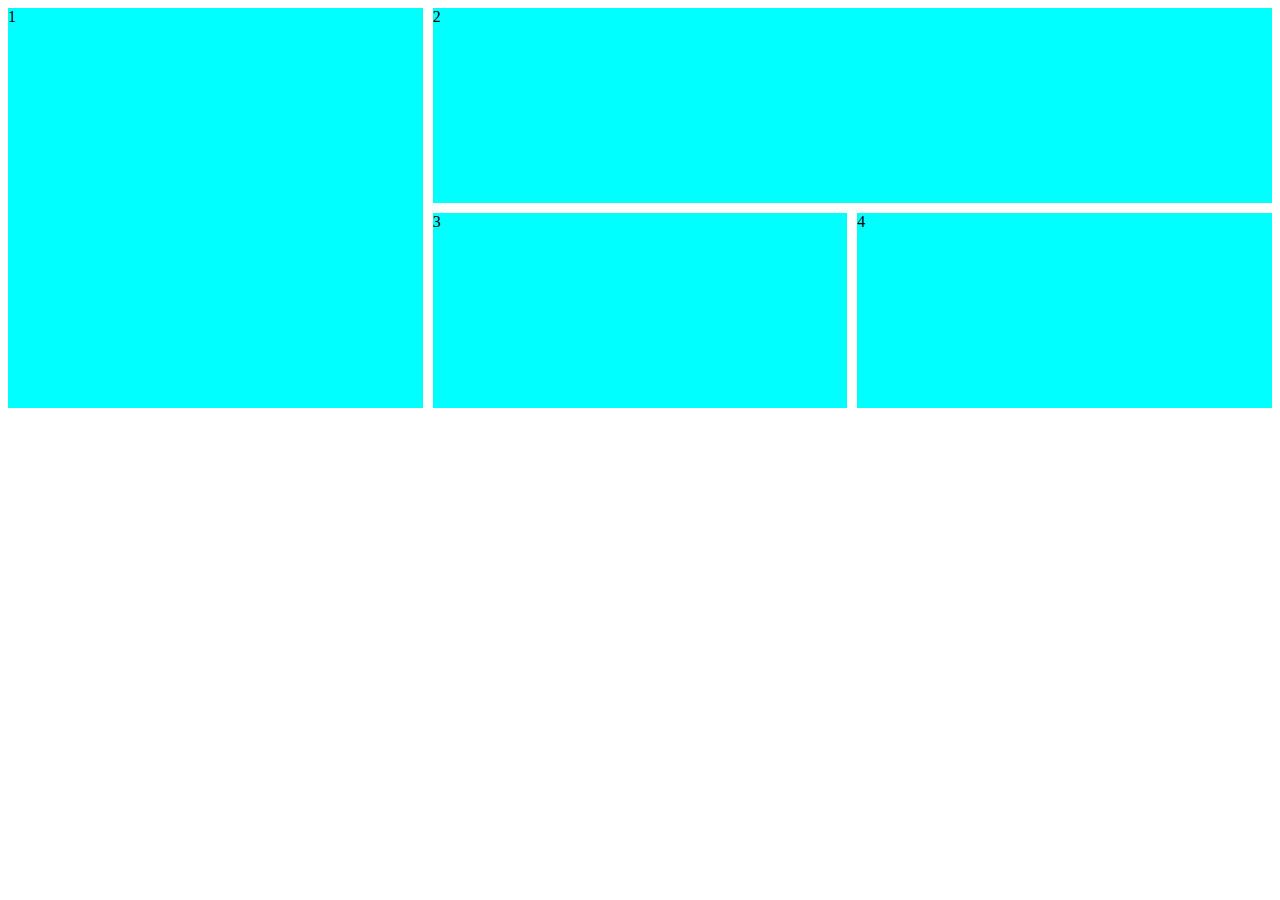
<file: index.html>
<!DOCTYPE html>
<html lang="en">
<head>
    <meta charset="UTF-8">
    <meta name="viewport" content="width=device-width, initial-scale=1.0">
    <title>Document</title>
    <style>
        .container{
            display: grid;
            grid-template-columns: 2fr, 1fr, 1fr;

            grid-template-rows: 1fr, 1fr;
            gap: 10px;
            /* width: 50%; */
            height: 400px;
        }
    .one{
        grid-row: 1 / 3;
        grid-column: 1 / 2;
    }
    .two{
        grid-column: 2 / 4;
    }
        .container div{
            background-color: aqua;
        }
    </style>
</head>
<body>
    <div class="container">
        <div class="one">1</div>
        <div class="two">2</div>
        <div class="three">3</div>
        <div class="four">4</div>
    </div>
</body>
</html>
</file>
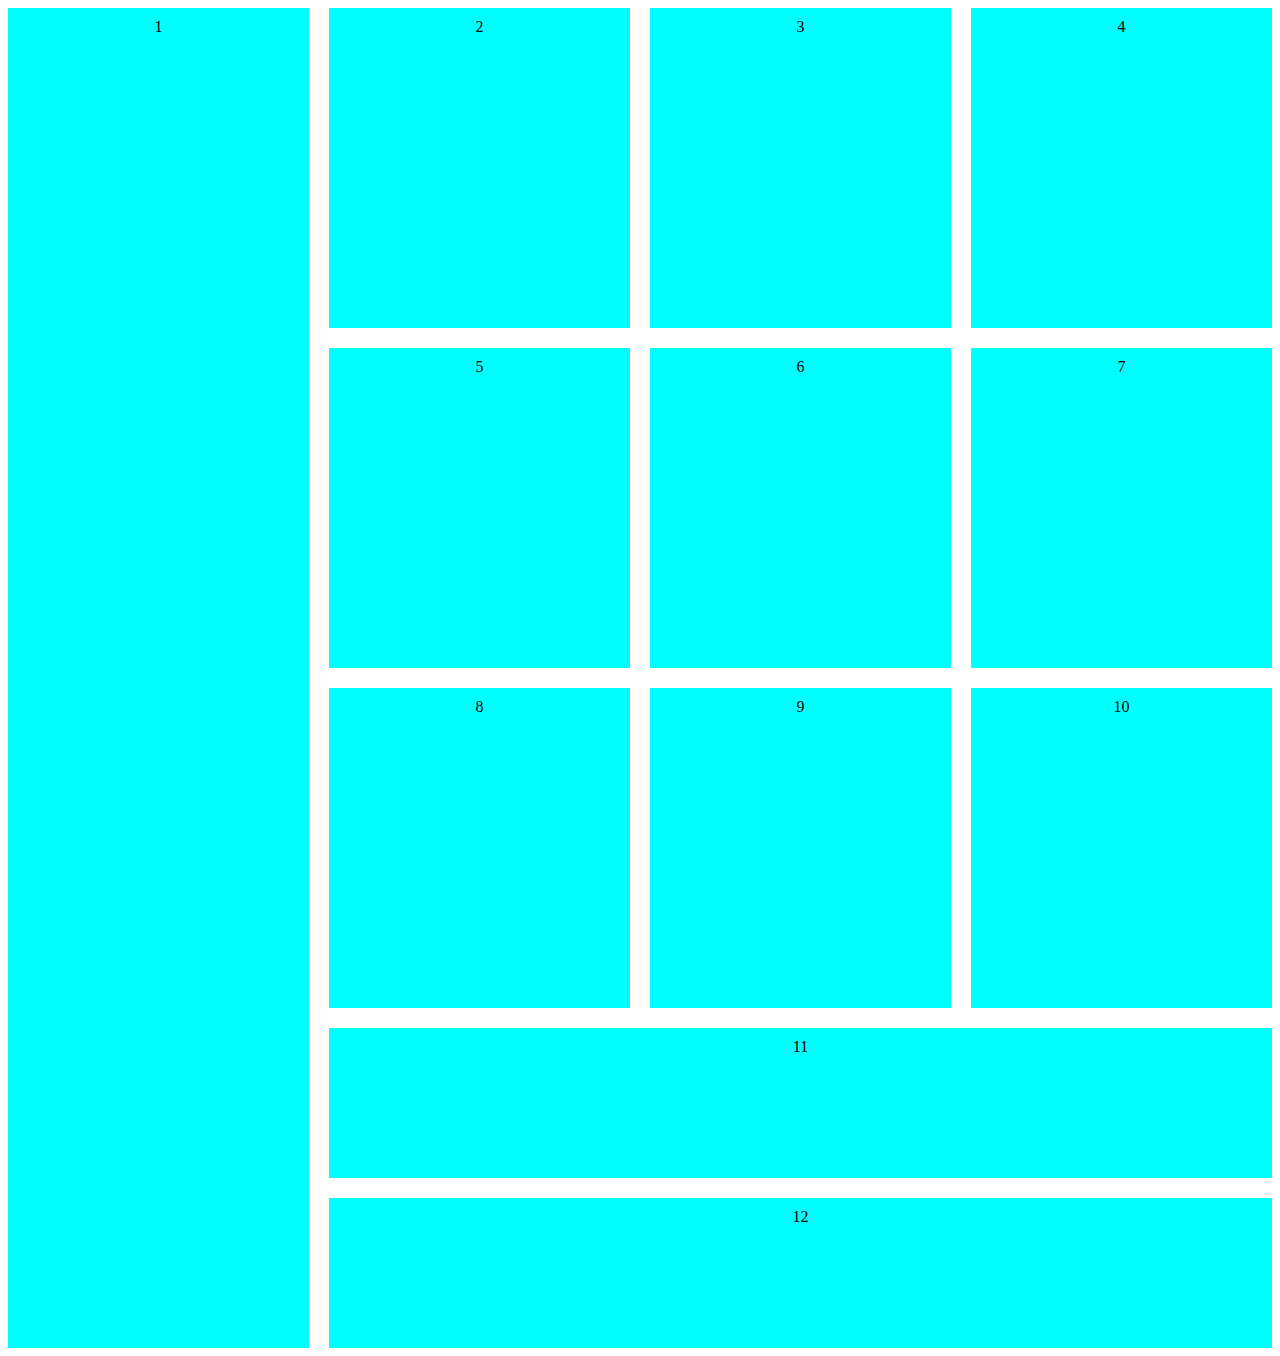
<file: box-grid.html>
<!DOCTYPE html>
<html lang="en">
<head>
    <meta charset="UTF-8">
    <meta name="viewport" content="width=device-width, initial-scale=1.0">
    <title>Box Grid</title>
    <style>
        .container{
            display: grid;
            gap: 20px;
            grid-template-columns: repeat(8, 1fr);
            grid-template-rows: repeat(8, 150px);
            text-align: center;
        }
        .box{
            background-color: aqua;
            padding: 10px;
        }
        .box-2{
            grid-column: span 2;
            grid-row: span 2;
        }
        .box-1{
            grid-column: span 2;
            grid-row: span 8;
        }
        .box-11-12{
            grid-column: span 6;
            grid-row: span 1;
        }

        /* Responsive */
        /* 1-item */
         /* @media screen and (max-width: 576px) {
             .container{
            grid-template-columns: 1fr;
            grid-template-rows: auto;
        }
        .box, .box-1, .box-2, .box-11-12{
            grid-column: span 1;
            grid-row: auto;
            height: 150px;
        }
        } */

        /* 2-items */
         @media screen and (max-width: 576px) {
             .container{
            grid-template-columns: repeat(2, 1fr);
            grid-template-rows: 1fr, 150px;
        }
        .box, .box-1, .box-2, .box-11-12{
            grid-column: span 1;
            grid-row: auto;
        }
        }
    </style>
</head>
<body>
    <div class="container">
        <div class="box box-1">1</div>
        <div class="box box-2">2</div>
        <div class="box box-2">3</div>
        <div class="box box-2">4</div>
        <div class="box box-2">5</div>
        <div class="box box-2">6</div>
        <div class="box box-2">7</div>
        <div class="box box-2">8</div>
        <div class="box box-2">9</div>
        <div class="box box-2">10</div>
        <div class="box box-11-12">11</div>
        <div class="box box-11-12">12</div>
    </div>
</body>
</html>
</file>
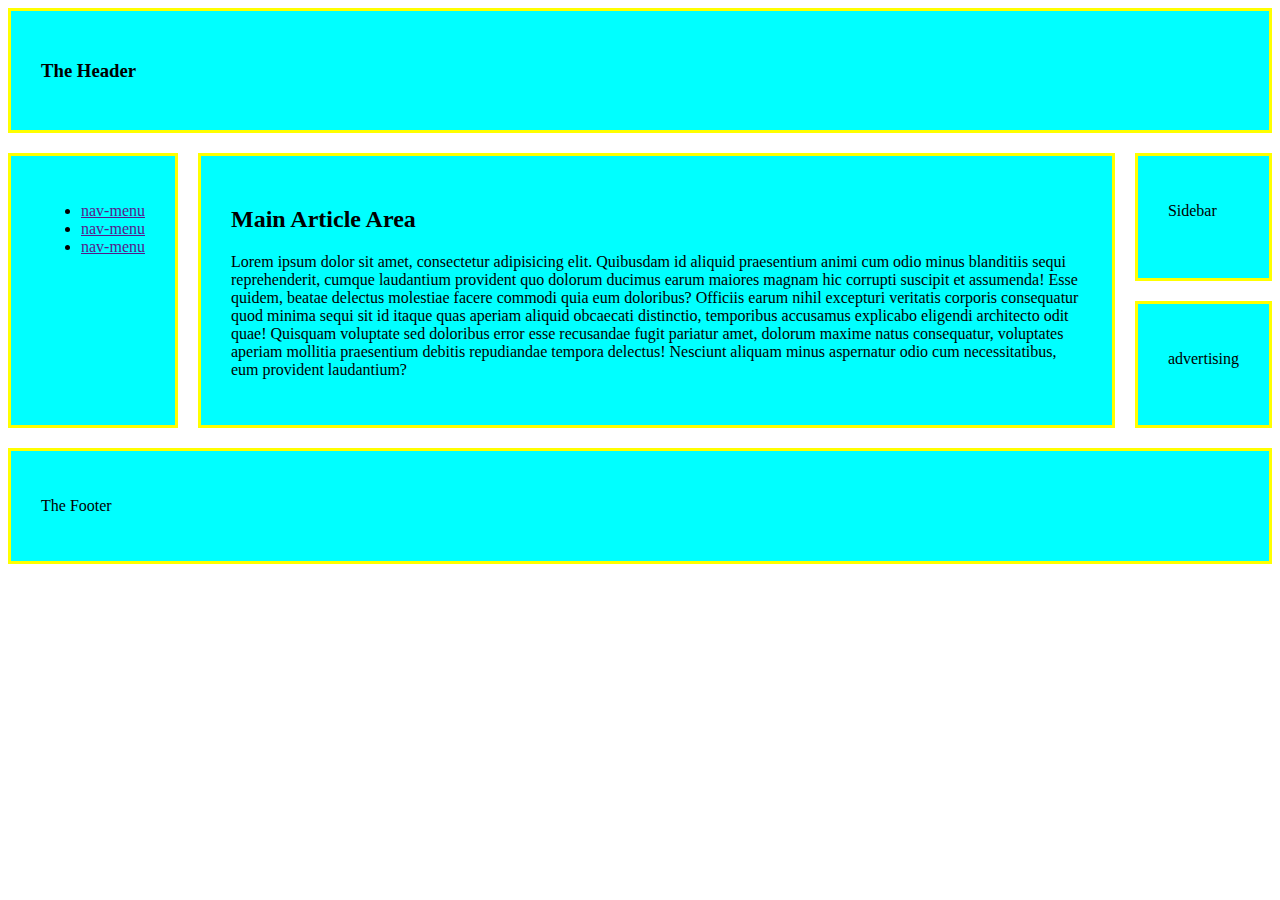
<file: grid-area.html>
<!DOCTYPE html>
<html lang="en">
<head>
    <meta charset="UTF-8">
    <meta name="viewport" content="width=device-width, initial-scale=1.0">
    <title>Document</title>
    <link rel="stylesheet" href="grid-area.css">
</head>
<body class="container">
    <header>
        <h3>The Header</h3>
    </header>
    <nav>
        <ul>
            <li><a href="">nav-menu</a></li>
            <li><a href="">nav-menu</a></li>
            <li><a href="">nav-menu</a></li>
        </ul>
    </nav>
    <main>
        <h2>Main Article Area</h2>
        <p>Lorem ipsum dolor sit amet, consectetur adipisicing elit. Quibusdam id aliquid praesentium animi cum odio minus blanditiis sequi reprehenderit, cumque laudantium provident quo dolorum ducimus earum maiores magnam hic corrupti suscipit et assumenda! Esse quidem, beatae delectus molestiae facere commodi quia eum doloribus? Officiis earum nihil excepturi veritatis corporis consequatur quod minima sequi sit id itaque quas aperiam aliquid obcaecati distinctio, temporibus accusamus explicabo eligendi architecto odit quae! Quisquam voluptate sed doloribus error esse recusandae fugit pariatur amet, dolorum maxime natus consequatur, voluptates aperiam mollitia praesentium debitis repudiandae tempora delectus! Nesciunt aliquam minus aspernatur odio cum necessitatibus, eum provident laudantium?</p>
    </main>
    <aside id="sidebar">
        <p>Sidebar</p>
    </aside>
    <aside id="advertising">
        <p>advertising</p>
    </aside>
    <footer>
        <p>The Footer</p>
    </footer>
</body>
</html>
</file>
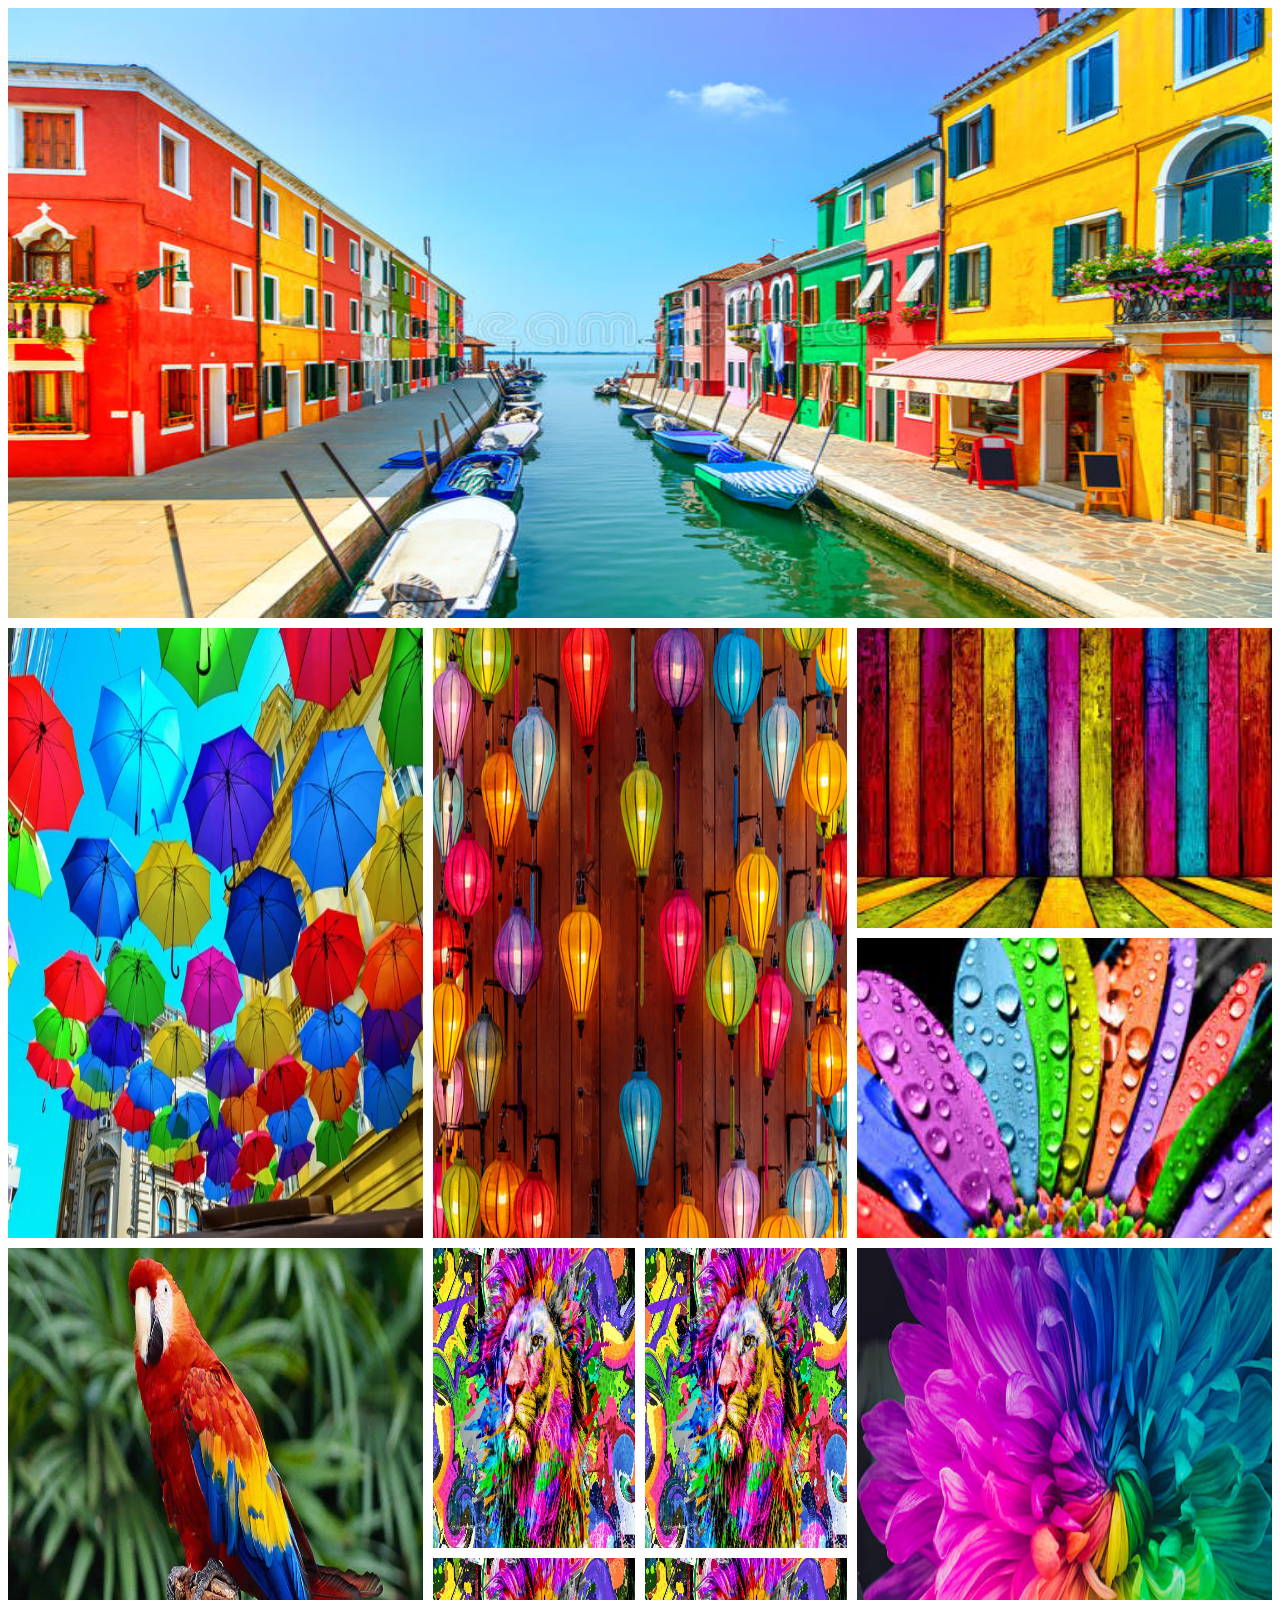
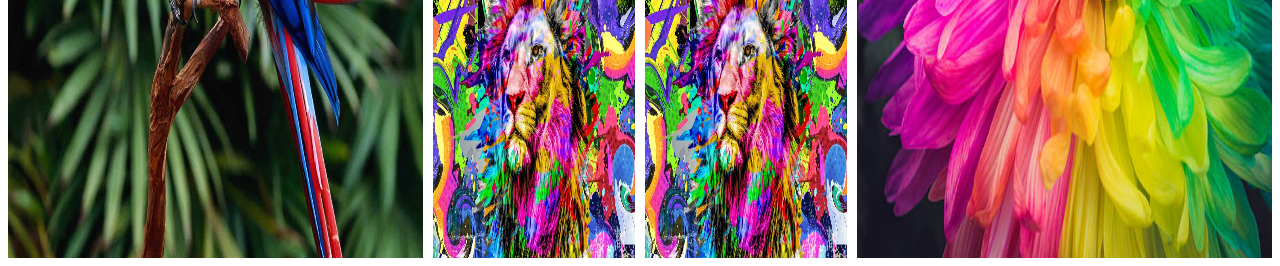
<file: image-grid.html>
<!DOCTYPE html>
<html lang="en">
<head>
    <meta charset="UTF-8">
    <meta name="viewport" content="width=device-width, initial-scale=1.0">
    <title> Image Grid</title>

    <style>
        .container{
            display: grid;
            grid-template-columns: repeat(6, 1fr);
            gap: 10px;
            grid-template-rows: repeat(6, 300px);
        }
        img{
            width: 100%;
            height: 100%;
        }
        .big-image{
            grid-column: span 6;
            grid-row: span 2;
        }
        .small-image{
            grid-column: span 2;
            grid-row: span 2;
        }
        .stat-image{
            grid-column: span 2;
            grid-row: span 1;
        }
        .only-image{
            grid-column: span 1;
            grid-row: span 1;
        }

        /* Responsive */
        /* system:1 */
        /* @media screen and (max-width: 576px) {
          .container{
            display: block;
            }
        } */

        /* system:2 */
        /* 1-item */
        /* @media screen and (max-width: 576px) {
           .container{
            display: grid;
            grid-template-columns: 1fr;
            grid-template-rows: auto;

           }
            .big-image, .small-image, .stat-image, .only-image{
            grid-column: span 1;
            grid-row: auto;
            }
        } */

        /* 2-item */
        @media screen and (max-width: 576px) {
           .container{
            display: grid;
            grid-template-columns: repeat(2, 1fr);
            grid-template-rows: repeat( 1, 150px);

           }
            .big-image, .small-image, .stat-image, .only-image{
            grid-column: span 1;
            }
        }
    </style>
</head>
<body>
    <div class="container">
        <div class="big-image">
            <img src="./images/A.jpg" alt="">
        </div>
        <div class="small-image">
            <img src="./images/B.jpg" alt="">
        </div>
        <div class="small-image">
            <img src="./images/C.jpg" alt="">
        </div>
        <div class="stat-image">
            <img src="./images/D.jpg" alt="">
        </div>
        <div class="stat-image">
            <img src="./images/E.jpg" alt="">
        </div>
        <div class="small-image">
            <img src="./images/F.jpg" alt="">
        </div>
        <div class="only-image">
            <img src="./images/G.jpg" alt="">
        </div>
        <div class="only-image">
            <img src="./images/G.jpg" alt="">
        </div>
        <div class="small-image">
            <img src="./images/I.jpg" alt="">
        </div>
                <div class="only-image">
            <img src="./images/G.jpg" alt="">
        </div>
                <div class="only-image">
            <img src="./images/G.jpg" alt="">
        </div>
    </div>
</body>
</html>
</file>
<file: grid-area.css>
.container>*{
    border: 3px solid yellow;
    background-color: aqua;
    padding: 30px;
}
header{
    grid-area: header;
}
nav{
    grid-area: nav;
}
main{
    grid-area: main;
}
#sidebar{
    grid-area: sidebar;
}
#advertising{
    grid-area: advertising;
}
footer{
    grid-area: footer;
}
.container{
    display: grid;
    gap: 20px;
    grid-template-areas: 
     "header header header header header"
     "nav main main main sidebar"
     "nav main main main advertising"
     "footer footer footer footer footer";
}
</file>
